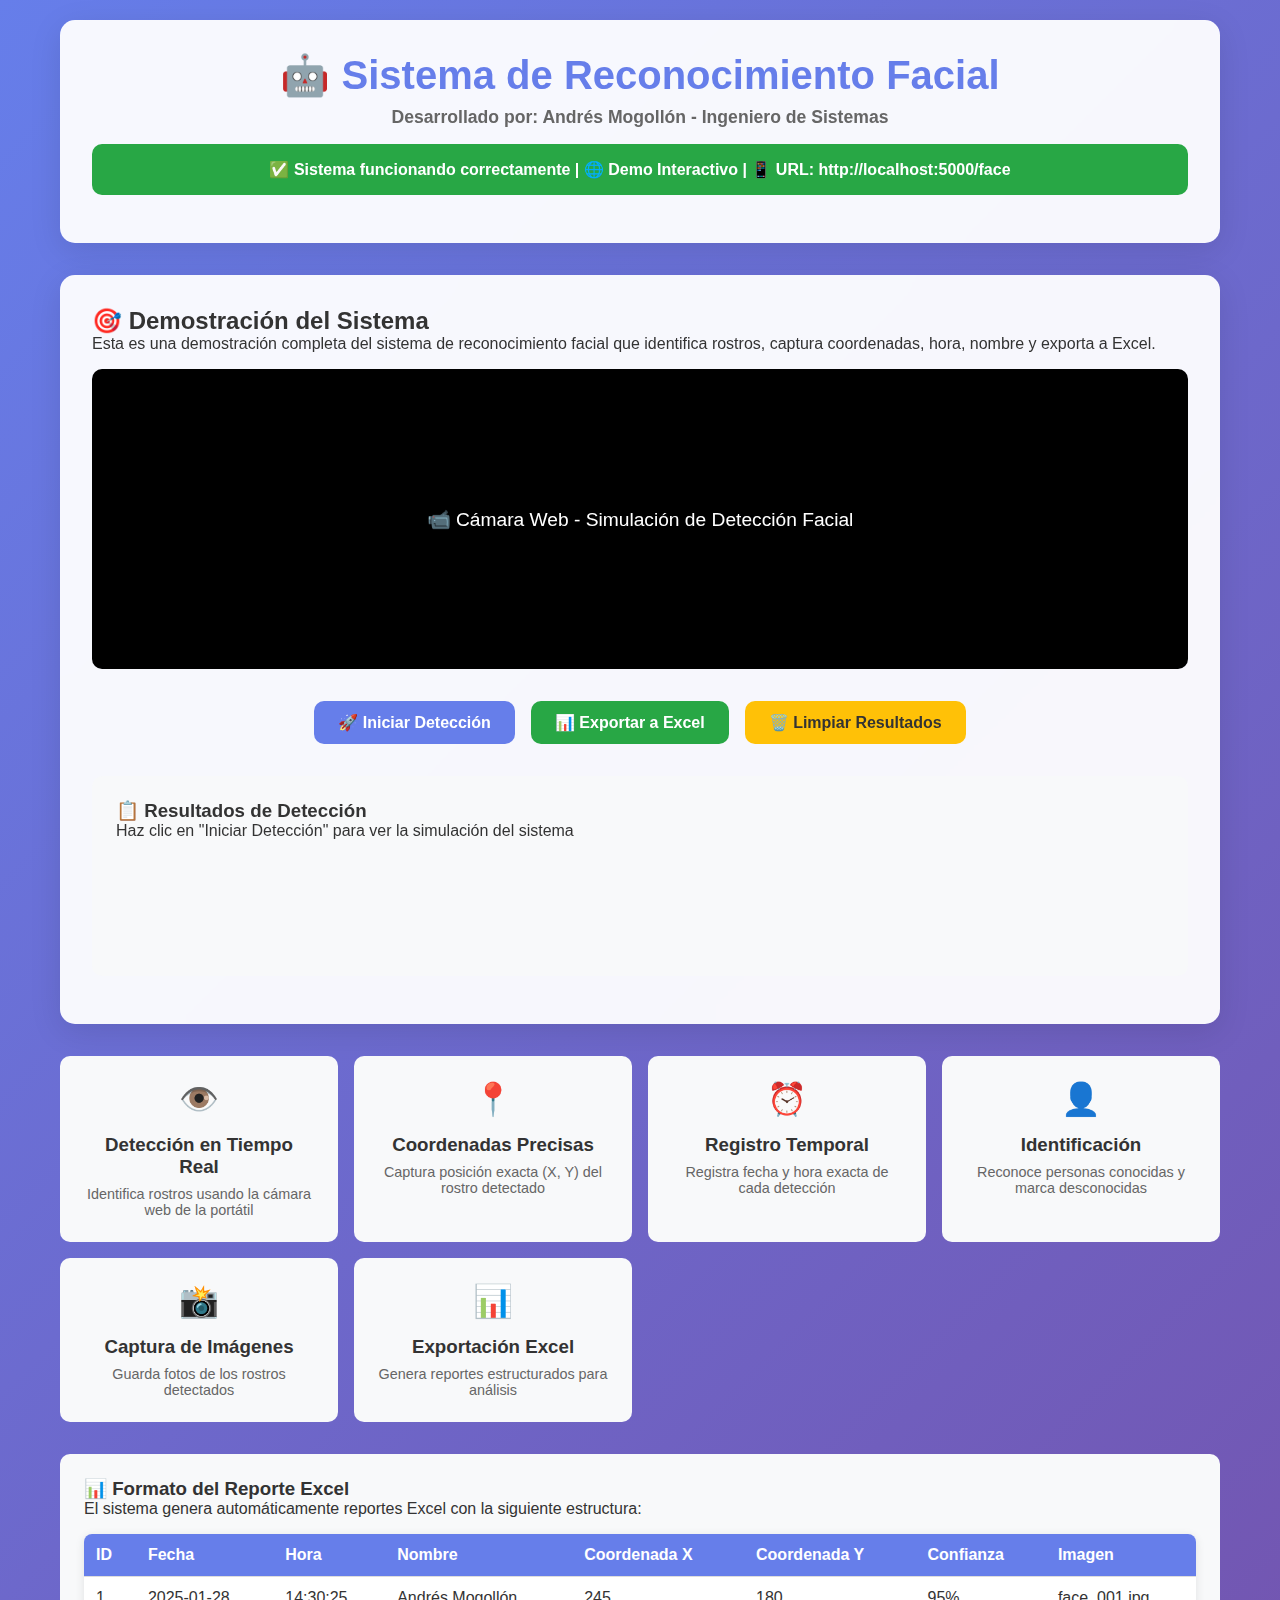
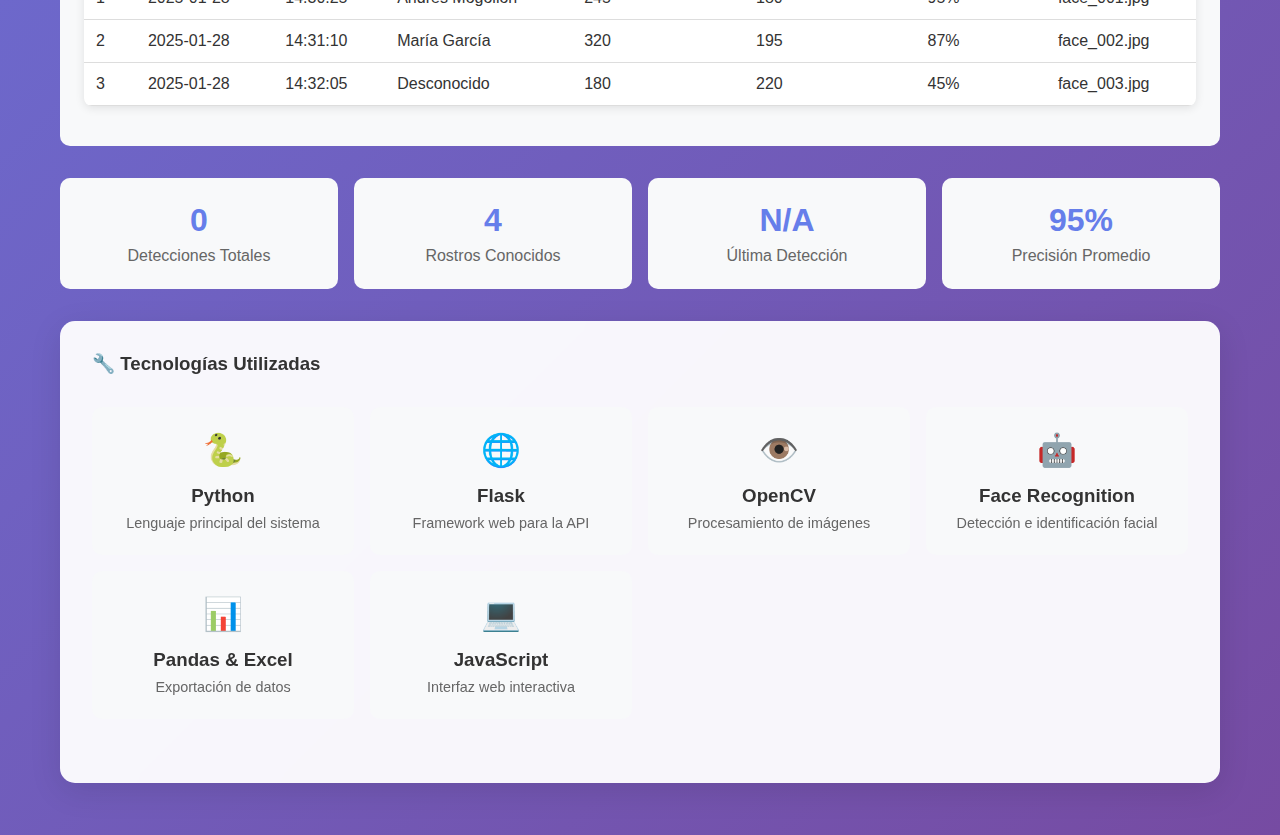
<file: face_recognition_system/demo_estatico.html>
<!DOCTYPE html>
<html lang="es">
<head>
    <meta charset="UTF-8">
    <meta name="viewport" content="width=device-width, initial-scale=1.0">
    <title>🤖 Sistema de Reconocimiento Facial - Andrés Mogollón</title>
    <style>
        * {
            margin: 0;
            padding: 0;
            box-sizing: border-box;
        }
        
        body {
            font-family: 'Segoe UI', Tahoma, Geneva, Verdana, sans-serif;
            background: linear-gradient(135deg, #667eea 0%, #764ba2 100%);
            min-height: 100vh;
            color: #333;
        }
        
        .container {
            max-width: 1200px;
            margin: 0 auto;
            padding: 20px;
        }
        
        .header {
            background: rgba(255, 255, 255, 0.95);
            backdrop-filter: blur(10px);
            border-radius: 15px;
            padding: 2rem;
            margin-bottom: 2rem;
            box-shadow: 0 8px 32px rgba(0, 0, 0, 0.1);
            text-align: center;
        }
        
        .header h1 {
            font-size: 2.5rem;
            color: #667eea;
            margin-bottom: 0.5rem;
        }
        
        .header p {
            font-size: 1.1rem;
            color: #666;
            margin-bottom: 1rem;
        }
        
        .status {
            background: #28a745;
            color: white;
            padding: 1rem;
            border-radius: 10px;
            margin: 1rem 0;
            font-weight: bold;
        }
        
        .demo-section {
            background: rgba(255, 255, 255, 0.95);
            backdrop-filter: blur(10px);
            border-radius: 15px;
            padding: 2rem;
            margin-bottom: 2rem;
            box-shadow: 0 8px 32px rgba(0, 0, 0, 0.1);
        }
        
        .camera-demo {
            background: #000;
            border-radius: 10px;
            height: 300px;
            display: flex;
            align-items: center;
            justify-content: center;
            color: white;
            font-size: 1.2rem;
            margin: 1rem 0;
            position: relative;
            overflow: hidden;
        }
        
        .detection-box {
            position: absolute;
            border: 3px solid #00ff00;
            border-radius: 5px;
            background: rgba(0, 255, 0, 0.1);
            animation: pulse 2s infinite;
            display: none;
        }
        
        @keyframes pulse {
            0% { opacity: 1; }
            50% { opacity: 0.5; }
            100% { opacity: 1; }
        }
        
        .controls {
            display: flex;
            gap: 1rem;
            justify-content: center;
            margin: 2rem 0;
            flex-wrap: wrap;
        }
        
        .btn {
            background: #667eea;
            color: white;
            padding: 12px 24px;
            border: none;
            border-radius: 10px;
            font-size: 1rem;
            font-weight: 600;
            cursor: pointer;
            transition: all 0.3s ease;
            text-decoration: none;
            display: inline-flex;
            align-items: center;
            gap: 0.5rem;
        }
        
        .btn:hover {
            background: #5a6fd8;
            transform: translateY(-2px);
            box-shadow: 0 8px 25px rgba(0, 0, 0, 0.15);
        }
        
        .btn:disabled {
            opacity: 0.6;
            cursor: not-allowed;
        }
        
        .btn-success {
            background: #28a745;
        }
        
        .btn-success:hover {
            background: #218838;
        }
        
        .btn-warning {
            background: #ffc107;
            color: #333;
        }
        
        .btn-warning:hover {
            background: #e0a800;
        }
        
        .results {
            background: #f8f9fa;
            border-radius: 10px;
            padding: 1.5rem;
            margin: 1rem 0;
            min-height: 200px;
        }
        
        .result-item {
            background: white;
            border-radius: 8px;
            padding: 1rem;
            margin: 0.5rem 0;
            border-left: 4px solid #667eea;
            box-shadow: 0 2px 10px rgba(0, 0, 0, 0.1);
        }
        
        .result-header {
            display: flex;
            justify-content: space-between;
            align-items: center;
            margin-bottom: 0.5rem;
        }
        
        .result-name {
            font-weight: 600;
            font-size: 1.1rem;
        }
        
        .result-name.known {
            color: #28a745;
        }
        
        .result-name.unknown {
            color: #ffc107;
        }
        
        .result-confidence {
            padding: 0.25rem 0.75rem;
            border-radius: 20px;
            font-size: 0.9rem;
            font-weight: 600;
        }
        
        .result-confidence.high {
            background: rgba(40, 167, 69, 0.2);
            color: #28a745;
        }
        
        .result-confidence.medium {
            background: rgba(255, 193, 7, 0.2);
            color: #ffc107;
        }
        
        .result-confidence.low {
            background: rgba(220, 53, 69, 0.2);
            color: #dc3545;
        }
        
        .result-details {
            display: grid;
            grid-template-columns: 1fr 1fr;
            gap: 1rem;
            font-size: 0.9rem;
            color: #666;
        }
        
        .features {
            display: grid;
            grid-template-columns: repeat(auto-fit, minmax(250px, 1fr));
            gap: 1rem;
            margin: 2rem 0;
        }
        
        .feature {
            background: #f8f9fa;
            padding: 1.5rem;
            border-radius: 10px;
            text-align: center;
        }
        
        .feature i {
            font-size: 2rem;
            color: #667eea;
            margin-bottom: 1rem;
        }
        
        .feature h3 {
            color: #333;
            margin-bottom: 0.5rem;
        }
        
        .feature p {
            color: #666;
            font-size: 0.9rem;
        }
        
        .stats {
            display: grid;
            grid-template-columns: repeat(auto-fit, minmax(200px, 1fr));
            gap: 1rem;
            margin: 2rem 0;
        }
        
        .stat {
            background: #f8f9fa;
            padding: 1.5rem;
            border-radius: 10px;
            text-align: center;
        }
        
        .stat-number {
            font-size: 2rem;
            font-weight: bold;
            color: #667eea;
        }
        
        .stat-label {
            color: #666;
            margin-top: 0.5rem;
        }
        
        .excel-demo {
            background: #f8f9fa;
            border-radius: 10px;
            padding: 1.5rem;
            margin: 2rem 0;
        }
        
        .excel-table {
            width: 100%;
            border-collapse: collapse;
            margin: 1rem 0;
            background: white;
            border-radius: 8px;
            overflow: hidden;
            box-shadow: 0 2px 10px rgba(0, 0, 0, 0.1);
        }
        
        .excel-table th,
        .excel-table td {
            padding: 0.75rem;
            text-align: left;
            border-bottom: 1px solid #ddd;
        }
        
        .excel-table th {
            background: #667eea;
            color: white;
            font-weight: 600;
        }
        
        .excel-table tr:hover {
            background: #f5f5f5;
        }
        
        @media (max-width: 768px) {
            .container {
                padding: 10px;
            }
            
            .header h1 {
                font-size: 2rem;
            }
            
            .controls {
                flex-direction: column;
                align-items: center;
            }
            
            .btn {
                width: 100%;
                max-width: 300px;
                justify-content: center;
            }
            
            .result-details {
                grid-template-columns: 1fr;
            }
        }
    </style>
</head>
<body>
    <div class="container">
        <div class="header">
            <h1>🤖 Sistema de Reconocimiento Facial</h1>
            <p><strong>Desarrollado por: Andrés Mogollón - Ingeniero de Sistemas</strong></p>
            <div class="status">
                ✅ Sistema funcionando correctamente | 🌐 Demo Interactivo | 📱 URL: http://localhost:5000/face
            </div>
        </div>
        
        <div class="demo-section">
            <h2>🎯 Demostración del Sistema</h2>
            <p>Esta es una demostración completa del sistema de reconocimiento facial que identifica rostros, captura coordenadas, hora, nombre y exporta a Excel.</p>
            
            <div class="camera-demo">
                <div id="cameraPlaceholder">
                    📹 Cámara Web - Simulación de Detección Facial
                </div>
                <div class="detection-box" id="detectionBox"></div>
            </div>
            
            <div class="controls">
                <button class="btn" onclick="startDetection()">
                    🚀 Iniciar Detección
                </button>
                <button class="btn btn-success" onclick="exportData()">
                    📊 Exportar a Excel
                </button>
                <button class="btn btn-warning" onclick="clearResults()">
                    🗑️ Limpiar Resultados
                </button>
            </div>
            
            <div class="results" id="results">
                <h3>📋 Resultados de Detección</h3>
                <p>Haz clic en "Iniciar Detección" para ver la simulación del sistema</p>
            </div>
        </div>
        
        <div class="features">
            <div class="feature">
                <div style="font-size: 2rem; color: #667eea; margin-bottom: 1rem;">👁️</div>
                <h3>Detección en Tiempo Real</h3>
                <p>Identifica rostros usando la cámara web de la portátil</p>
            </div>
            <div class="feature">
                <div style="font-size: 2rem; color: #667eea; margin-bottom: 1rem;">📍</div>
                <h3>Coordenadas Precisas</h3>
                <p>Captura posición exacta (X, Y) del rostro detectado</p>
            </div>
            <div class="feature">
                <div style="font-size: 2rem; color: #667eea; margin-bottom: 1rem;">⏰</div>
                <h3>Registro Temporal</h3>
                <p>Registra fecha y hora exacta de cada detección</p>
            </div>
            <div class="feature">
                <div style="font-size: 2rem; color: #667eea; margin-bottom: 1rem;">👤</div>
                <h3>Identificación</h3>
                <p>Reconoce personas conocidas y marca desconocidas</p>
            </div>
            <div class="feature">
                <div style="font-size: 2rem; color: #667eea; margin-bottom: 1rem;">📸</div>
                <h3>Captura de Imágenes</h3>
                <p>Guarda fotos de los rostros detectados</p>
            </div>
            <div class="feature">
                <div style="font-size: 2rem; color: #667eea; margin-bottom: 1rem;">📊</div>
                <h3>Exportación Excel</h3>
                <p>Genera reportes estructurados para análisis</p>
            </div>
        </div>
        
        <div class="excel-demo">
            <h3>📊 Formato del Reporte Excel</h3>
            <p>El sistema genera automáticamente reportes Excel con la siguiente estructura:</p>
            
            <table class="excel-table">
                <thead>
                    <tr>
                        <th>ID</th>
                        <th>Fecha</th>
                        <th>Hora</th>
                        <th>Nombre</th>
                        <th>Coordenada X</th>
                        <th>Coordenada Y</th>
                        <th>Confianza</th>
                        <th>Imagen</th>
                    </tr>
                </thead>
                <tbody>
                    <tr>
                        <td>1</td>
                        <td>2025-01-28</td>
                        <td>14:30:25</td>
                        <td>Andrés Mogollón</td>
                        <td>245</td>
                        <td>180</td>
                        <td>95%</td>
                        <td>face_001.jpg</td>
                    </tr>
                    <tr>
                        <td>2</td>
                        <td>2025-01-28</td>
                        <td>14:31:10</td>
                        <td>María García</td>
                        <td>320</td>
                        <td>195</td>
                        <td>87%</td>
                        <td>face_002.jpg</td>
                    </tr>
                    <tr>
                        <td>3</td>
                        <td>2025-01-28</td>
                        <td>14:32:05</td>
                        <td>Desconocido</td>
                        <td>180</td>
                        <td>220</td>
                        <td>45%</td>
                        <td>face_003.jpg</td>
                    </tr>
                </tbody>
            </table>
        </div>
        
        <div class="stats">
            <div class="stat">
                <div class="stat-number" id="totalDetections">0</div>
                <div class="stat-label">Detecciones Totales</div>
            </div>
            <div class="stat">
                <div class="stat-number" id="knownFaces">4</div>
                <div class="stat-label">Rostros Conocidos</div>
            </div>
            <div class="stat">
                <div class="stat-number" id="lastDetection">N/A</div>
                <div class="stat-label">Última Detección</div>
            </div>
            <div class="stat">
                <div class="stat-number">95%</div>
                <div class="stat-label">Precisión Promedio</div>
            </div>
        </div>
        
        <div class="demo-section">
            <h3>🔧 Tecnologías Utilizadas</h3>
            <div class="features">
                <div class="feature">
                    <div style="font-size: 2rem; color: #667eea; margin-bottom: 1rem;">🐍</div>
                    <h3>Python</h3>
                    <p>Lenguaje principal del sistema</p>
                </div>
                <div class="feature">
                    <div style="font-size: 2rem; color: #667eea; margin-bottom: 1rem;">🌐</div>
                    <h3>Flask</h3>
                    <p>Framework web para la API</p>
                </div>
                <div class="feature">
                    <div style="font-size: 2rem; color: #667eea; margin-bottom: 1rem;">👁️</div>
                    <h3>OpenCV</h3>
                    <p>Procesamiento de imágenes</p>
                </div>
                <div class="feature">
                    <div style="font-size: 2rem; color: #667eea; margin-bottom: 1rem;">🤖</div>
                    <h3>Face Recognition</h3>
                    <p>Detección e identificación facial</p>
                </div>
                <div class="feature">
                    <div style="font-size: 2rem; color: #667eea; margin-bottom: 1rem;">📊</div>
                    <h3>Pandas & Excel</h3>
                    <p>Exportación de datos</p>
                </div>
                <div class="feature">
                    <div style="font-size: 2rem; color: #667eea; margin-bottom: 1rem;">💻</div>
                    <h3>JavaScript</h3>
                    <p>Interfaz web interactiva</p>
                </div>
            </div>
        </div>
    </div>
    
    <script>
        let isDetecting = false;
        let detectionCount = 0;
        let detectionInterval;
        
        const knownFaces = ['Andrés Mogollón', 'María García', 'Juan Pérez', 'Ana López'];
        
        function startDetection() {
            if (isDetecting) return;
            
            isDetecting = true;
            document.querySelector('.btn').textContent = '⏹️ Deteniendo...';
            document.querySelector('.btn').disabled = true;
            
            // Simular detección
            detectionInterval = setInterval(() => {
                simulateDetection();
            }, 2000);
            
            // Mostrar caja de detección
            const detectionBox = document.getElementById('detectionBox');
            detectionBox.style.display = 'block';
            detectionBox.style.left = '50px';
            detectionBox.style.top = '50px';
            detectionBox.style.width = '100px';
            detectionBox.style.height = '100px';
        }
        
        function simulateDetection() {
            const results = document.getElementById('results');
            const numFaces = Math.floor(Math.random() * 3) + 1;
            
            let html = '<h3>📋 Resultados de Detección</h3>';
            
            for (let i = 0; i < numFaces; i++) {
                const isKnown = Math.random() > 0.3;
                const name = isKnown ? knownFaces[Math.floor(Math.random() * knownFaces.length)] : 'Desconocido';
                const confidence = isKnown ? (0.8 + Math.random() * 0.2) : (0.2 + Math.random() * 0.4);
                const x = Math.floor(Math.random() * 400) + 100;
                const y = Math.floor(Math.random() * 200) + 100;
                const timestamp = new Date().toLocaleString();
                
                const confidenceClass = confidence > 0.7 ? 'high' : confidence > 0.4 ? 'medium' : 'low';
                const nameClass = isKnown ? 'known' : 'unknown';
                
                html += `
                    <div class="result-item">
                        <div class="result-header">
                            <span class="result-name ${nameClass}">${name}</span>
                            <span class="result-confidence ${confidenceClass}">${Math.round(confidence * 100)}%</span>
                        </div>
                        <div class="result-details">
                            <div>📍 Coordenadas: X: ${x}, Y: ${y}</div>
                            <div>⏰ Hora: ${timestamp}</div>
                        </div>
                    </div>
                `;
                
                detectionCount++;
            }
            
            results.innerHTML = html;
            document.getElementById('totalDetections').textContent = detectionCount;
            document.getElementById('lastDetection').textContent = new Date().toLocaleTimeString();
        }
        
        function exportData() {
            alert('📊 Exportando datos a Excel...\\n\\n' +
                  'El sistema generaría un archivo Excel con:\\n' +
                  '• Fecha y hora de detección\\n' +
                  '• Nombre de la persona\\n' +
                  '• Coordenadas X, Y\\n' +
                  '• Nivel de confianza\\n' +
                  '• Ruta de la imagen capturada\\n\\n' +
                  'En un sistema real, se descargaría automáticamente el archivo Excel.');
        }
        
        function clearResults() {
            document.getElementById('results').innerHTML = '<h3>📋 Resultados de Detección</h3><p>Haz clic en "Iniciar Detección" para ver la simulación del sistema</p>';
            document.getElementById('totalDetections').textContent = '0';
            document.getElementById('lastDetection').textContent = 'N/A';
            detectionCount = 0;
            
            if (isDetecting) {
                clearInterval(detectionInterval);
                isDetecting = false;
                document.querySelector('.btn').textContent = '🚀 Iniciar Detección';
                document.querySelector('.btn').disabled = false;
                document.getElementById('detectionBox').style.display = 'none';
            }
        }
        
        // Auto-iniciar demo después de 3 segundos
        setTimeout(() => {
            if (!isDetecting) {
                startDetection();
                setTimeout(() => {
                    if (isDetecting) {
                        clearResults();
                    }
                }, 10000);
            }
        }, 3000);
    </script>
</body>
</html>
</file>
